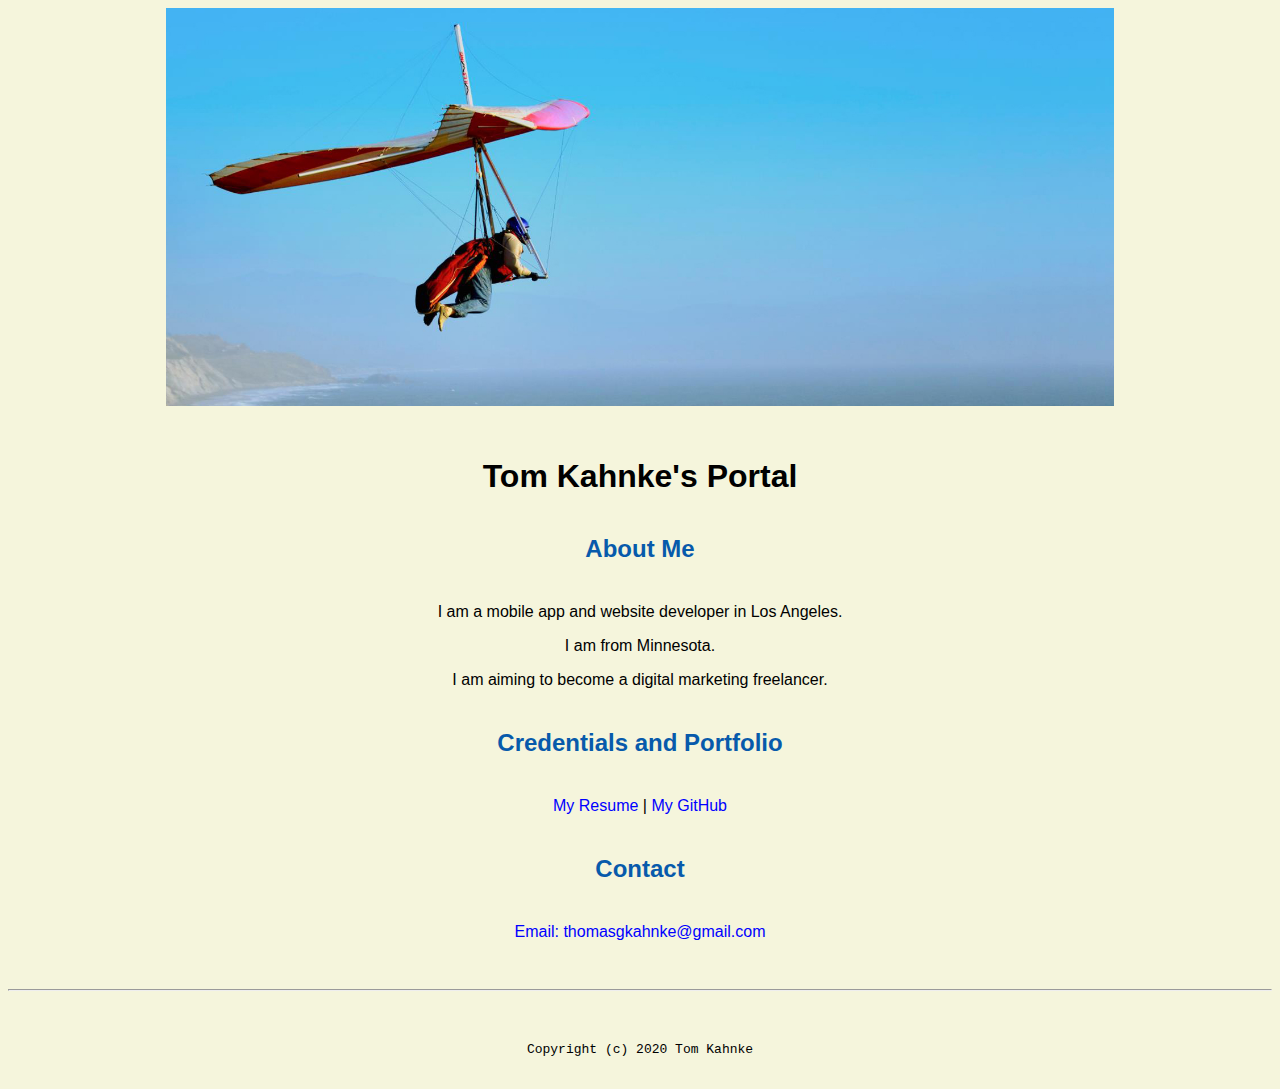
<file: index.html>
<!doctype html>

<!-- this is a comment for human! -->

<html lang="en">

  <header>
    <title>Tom Kahnke"s Portal</title>
    <link rel="stylesheet" href="css/master.css">
    <link rel="FaviconIcon" href="favicon.ico" type="image/x-icon">
    <link rel="shortcut" href="favicon.ico" type="image/x-icon">
    <meta name="viewport" content="width=device-width, initial-scale=1, shrink-to-fit=no">
    <meta name="name" content="Tom Kahnke's Portal">
    <meta name="robots" content="noindex, nofollow">
  </header>

  <body>
    <img src="images/banner.jpg" width="75%" alt="banner">
    <h1>Tom Kahnke's Portal</h1>
    <h2>About Me</h2>
    <p>I am a mobile app and website developer in Los Angeles.</p>
    <p>I am from Minnesota.</p>
    <p>I am aiming to become a digital marketing freelancer.</p>
    <h2>Credentials and Portfolio</h2>

    <p><a href="resume.html">My Resume</a> | <a Href="https://github.com/tomkahnke">My GitHub</p>
    <h2>Contact</h2>

    <p>Email: <a Href="mailto:thomasgkahnke@gmail.com">thomasgkahnke@gmail.com</a></p>
  </body>

  <footer>
    <hr>
    <code>Copyright (c) 2020 Tom Kahnke</code>
  </footer>

</html>
</file>
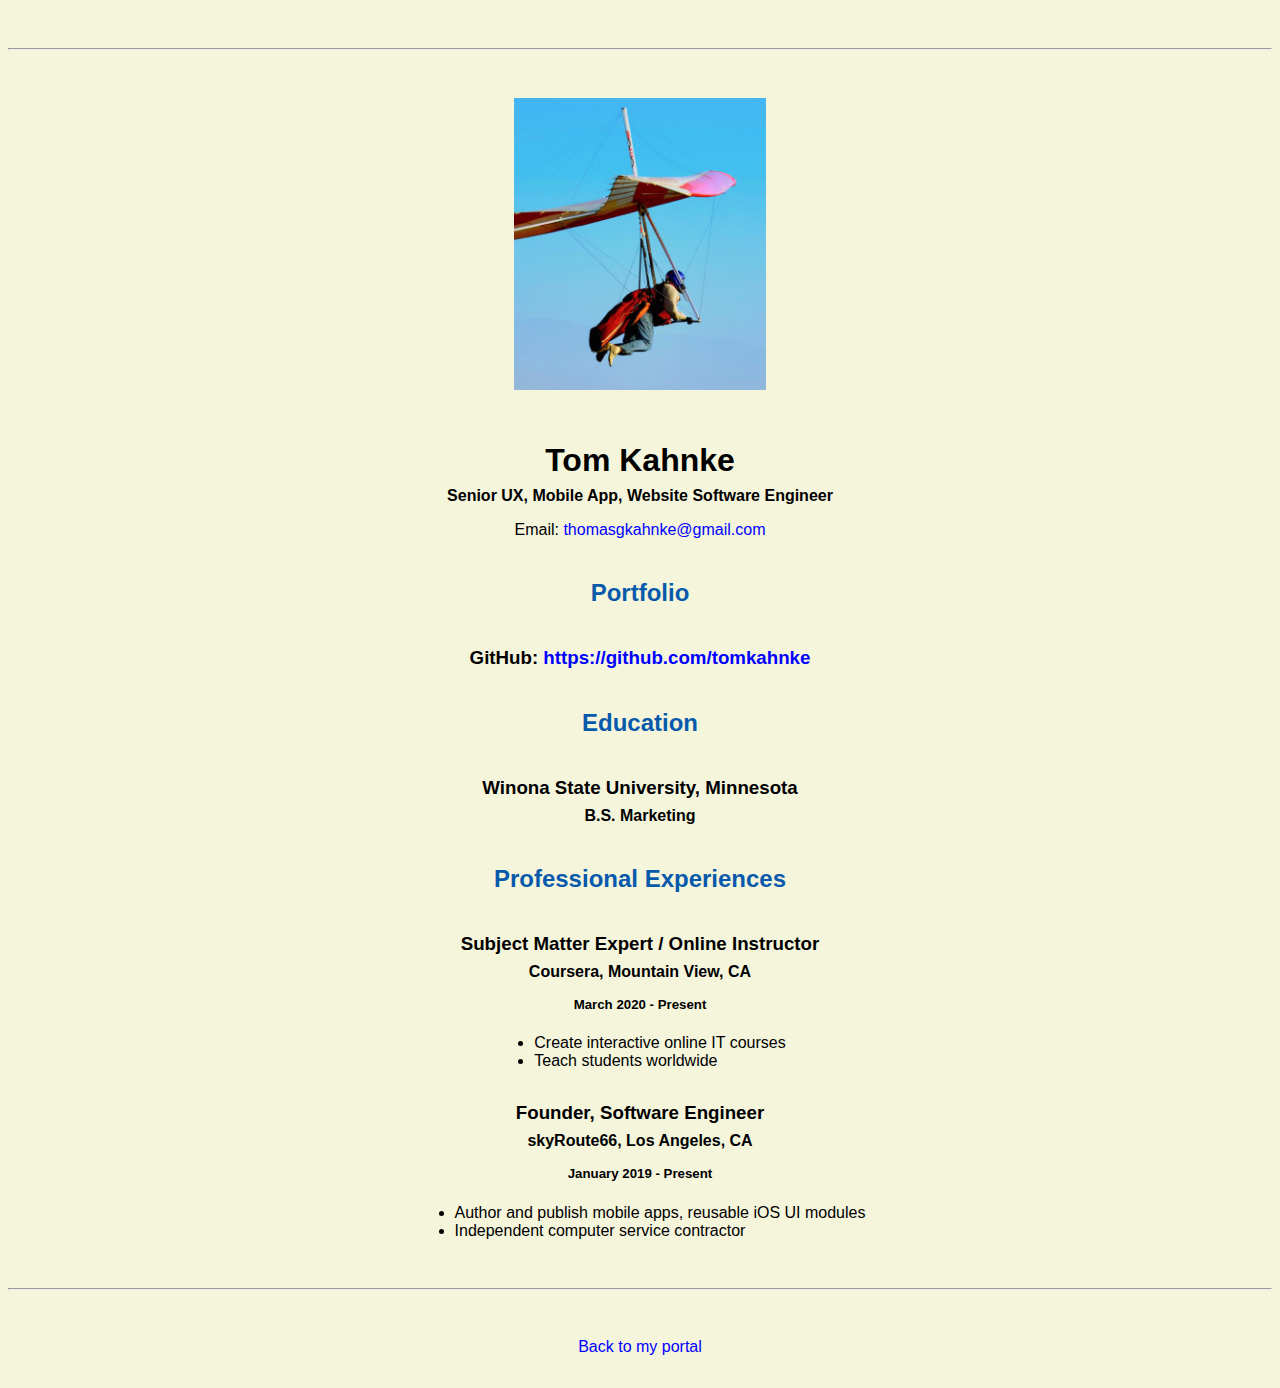
<file: resume.html>
<!doctype html>

<!-- this is a comment for human! -->

<html lang="en">

  <header>
    <title>Tom Kahnke's Resume</title>
    <link rel="stylesheet" href="css/master.css">
    <link rel="FaviconIcon" href="favicon.ico" type="image/x-icon">
    <link rel="shortcut" href="favicon.ico" type="image/x-icon">
    <meta name="viewport" content="width=device-width, initial-scale=1, shrink-to-fit=no">
    <meta name="name" content="Tom Kahnke's Portal">
    <meta name="robots" content="noindex, nofollow">
  </header>

  <body>
    <hr>

    <img src="images/headshot.jpg" alt="Harrison Kong's headshot" width="20%">

    <h1>Tom Kahnke</h1>
    <h4>Senior UX, Mobile App, Website Software Engineer</h4>

    <p>Email: <a href="mailto:thomasgkahnke@gmail.com" target="_blank">thomasgkahnke@gmail.com</a></p>
    <!-- don't post physical address, personal phone number or other personal information on the web! -->

    <h2>Portfolio</h2>
      <h3>GitHub: <a href="https://github.com/tomkahnke" target="_blank">https://github.com/tomkahnke</a></h3>

    <h2>Education</h2>

    <h3>Winona State University, Minnesota</h3>
    <h4>B.S. Marketing</h4>

    <h2>Professional Experiences</h2>

    <h3>Subject Matter Expert / Online Instructor</h3>
    <h4>Coursera, Mountain View, CA</h4>
    <h5>March 2020 - Present</h5>
      <ul>
        <li>Create interactive online IT courses</li>
        <li>Teach students worldwide</li>
      </ul>

    <h3>Founder, Software Engineer</h3>
    <h4>skyRoute66, Los Angeles, CA</h4>
    <h5>January 2019 - Present</h5>
      <ul>
        <li>Author and publish mobile apps, reusable iOS UI modules</li>
        <li>Independent computer service contractor</li>
      </ul>
  </body>

  <footer>
  <hr>
  <p><a href="index.html">Back to my portal</a><p>
  </footer>

</html>
</file>
<file: css/master.css>
/* Cascading stylesheet for the website */

/* Text inside these asterisks and slashes are comments for human */

  a {
    color: blue;/* set the text color to blue here */
    text-decoration: none; /* This means we do not want hyperlinks to be underlined */
  }

  a:hover {
    color: red;/* set the text color to red here */
    text-decoration: none; /* This means we do not want hyperlinks to be underlined */
  }

  body {
    background-color: beige;/* set the background color here */
    color: black;/* set the text color to black here */
    font-family: Arial, Helvetica, sans-serif;/* set the font here */
    text-align: center; /* set the text alignment here */
   }

  footer {
    margin-top: 2rem;
    margin-bottom: 2rem;
  }

  h1 {
    margin-bottom: 0.5rem;
    margin-top: 3rem;
   }

  h2 {
    color: #075AAB;

    margin-top: 2.5rem;
    margin-bottom: 2.5rem;* set the text color of to #075AAB here */  /* set both the bottom margin and top margin to 2.5rem here */
   }

  h3 {
    margin-bottom: 0;
    margin-top: 2rem;
  }

  h4 {
    margin-bottom: 1rem;
    margin-top: 0.5rem;
  }

  h5 {
    margin-top: 0.5rem;
  }

  hr {
    margin-bottom: 3rem;
    margin-top: 3rem;
  }

  /* this controls how the bullet points in the resume page looks */
  ul {
    display: table;
    margin: 0 auto;
    text-align: left;
  }
</file>
